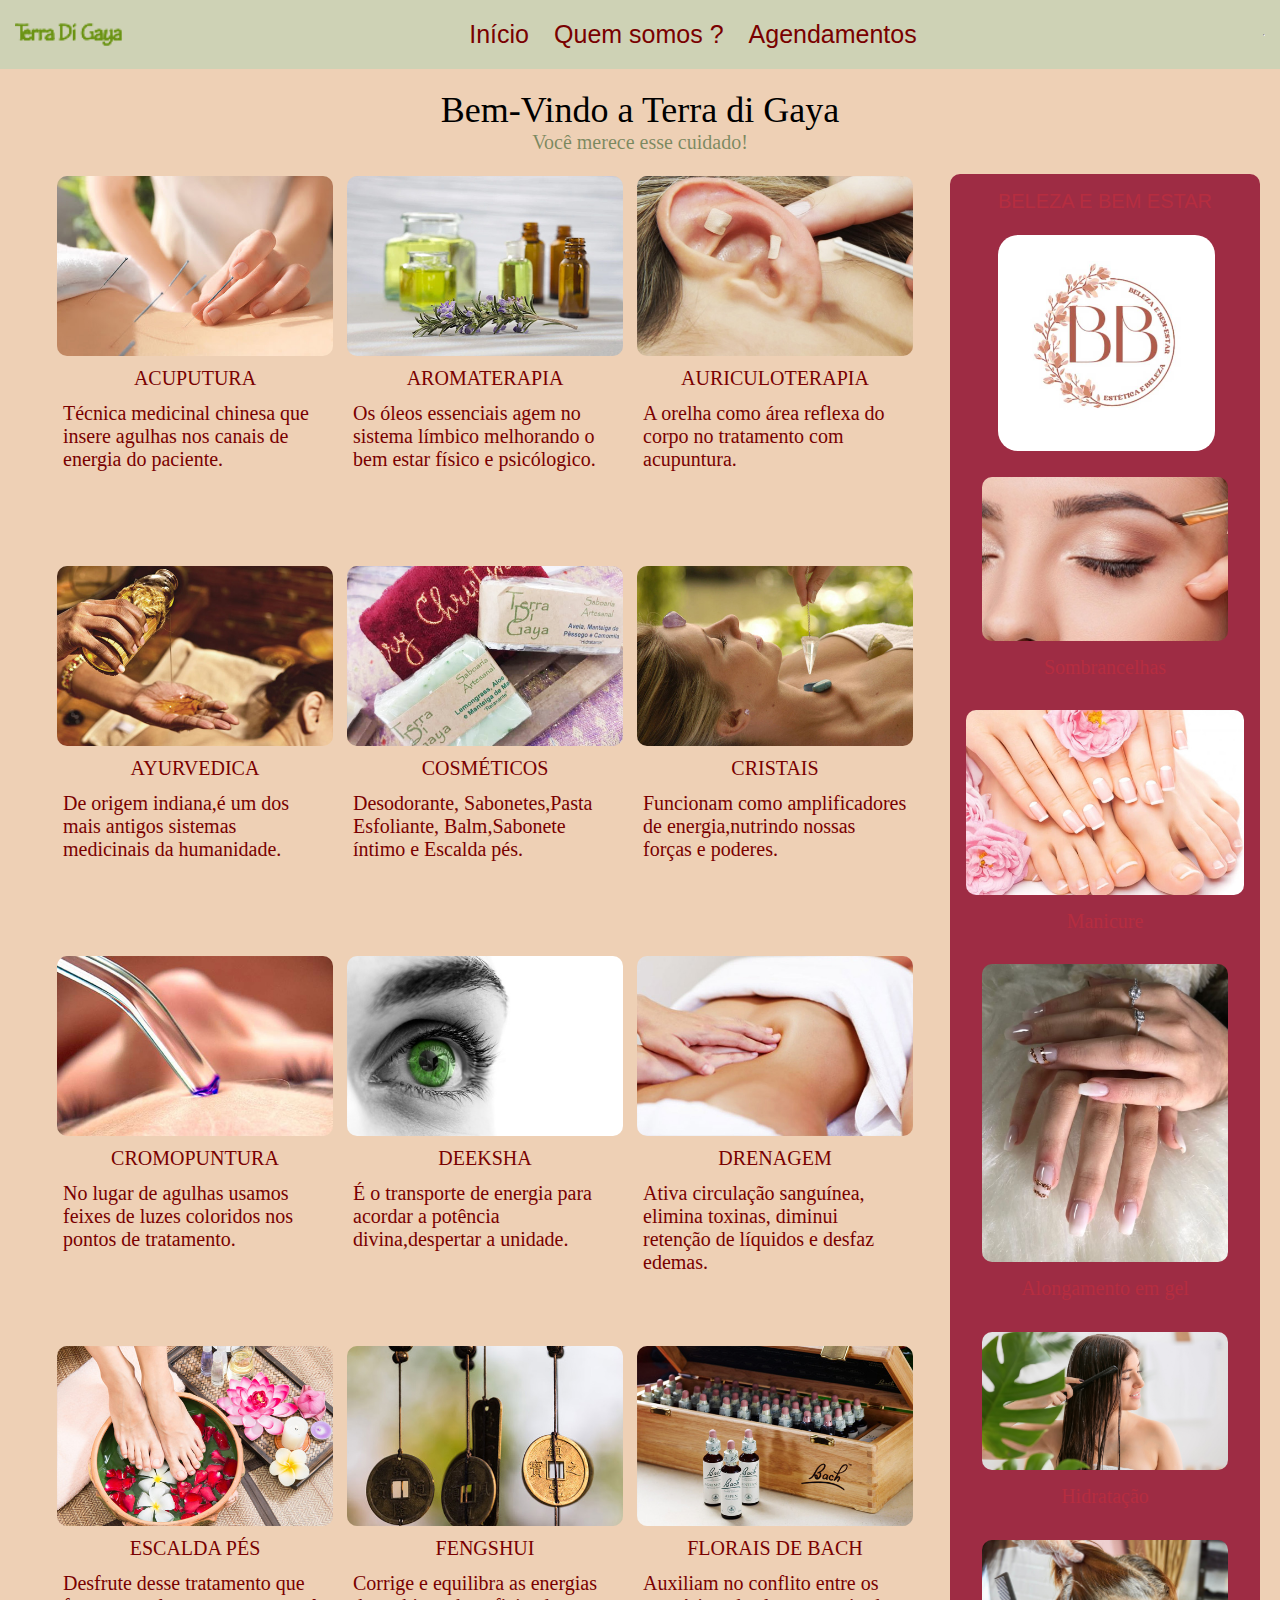
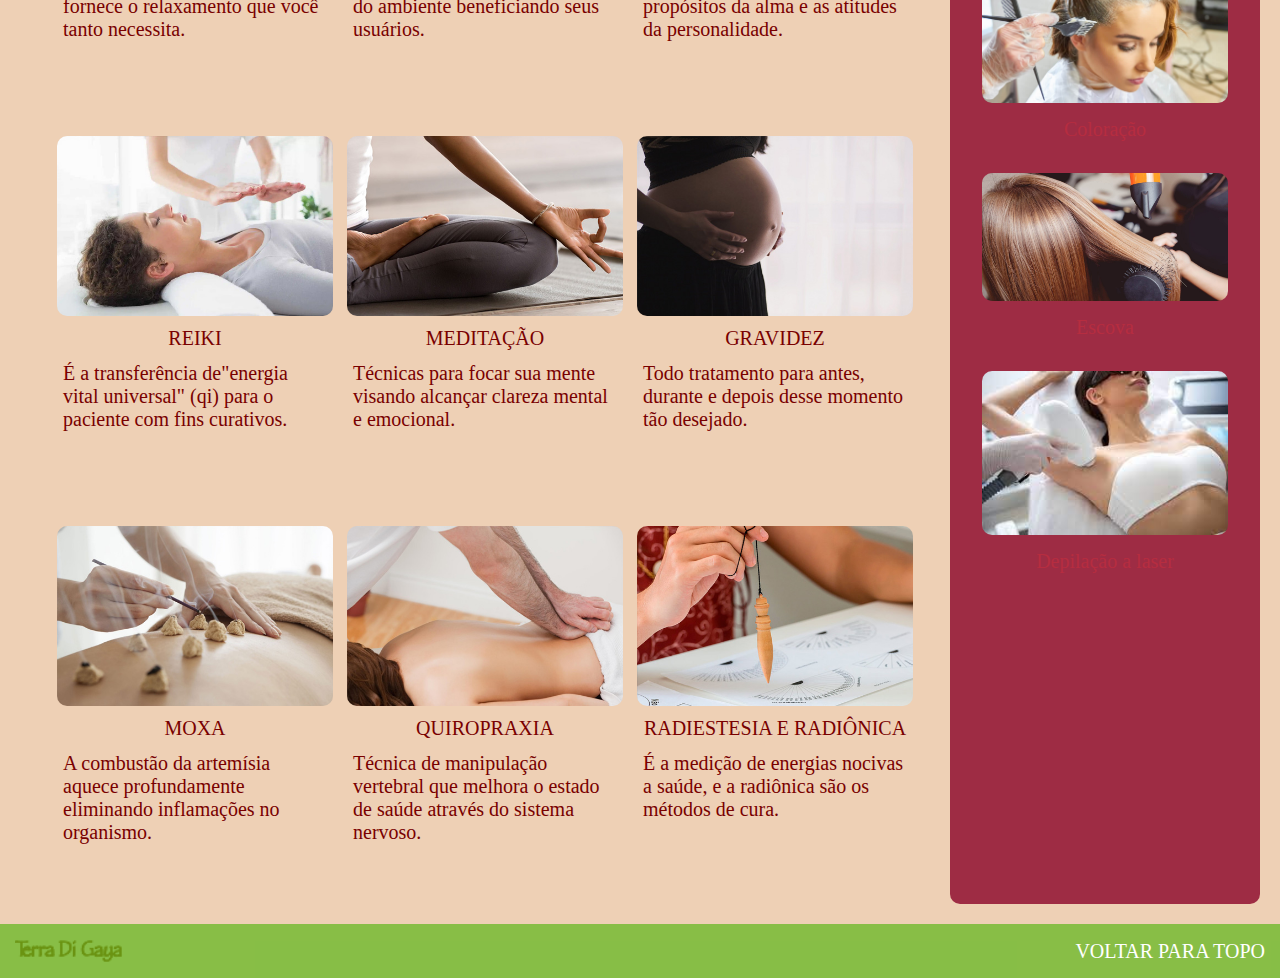
<file: index.html>
<!DOCTYPE html>
<html lang="pt-br">
  <head>
    <meta charset="UTF-8" />
    <meta http-equiv="X-UA-Compatible" content="IE=edge" />
    <meta name="viewport" content="width=device-width, initial-scale=1.0" />
    <title>TerraDeGaya</title>
    <link rel="shortcut icon" href="imagens/Buddha.ico" type="image/x-icon" />
    <link rel="stylesheet" href="style.css" />
  </head>
  <body class="body">
    <div class="contanier">
      <header class="header">
        <img src="imagens/logo.png" alt="logo-header" class="logoNavBar" />
      <nav>
        <div class="headerBtnGroup">
        <a class="a"href="index.html">Início</a>
        <a class="a"href="quemsomos.html"> Quem somos ? </a>
        <a class="a"href="contato.html">Agendamentos</a>
        </div>
      </nav>
      <hr />
    </header>
    <p class="sectionTitle" id="backToTop">Bem-Vindo a Terra di Gaya</p>
      <p class="sectionDescription">Você merece esse cuidado!</p>
      <section class="gridContanier">
        <div class="mainContent">
          <div class="categoryCard">
            <img
              src="imagens/acupuntura.jpg"
              alt="mainCardImg"
              class="mainCardImg"
            />
            <p class="mainCategoryCardTitle">ACUPUTURA</p>
            <p class="mainCategoryCardDescription">
              Técnica medicinal chinesa que insere agulhas nos canais de energia
              do paciente.
            </p>
          </div>
          <div class="categoryCard">
            <img
              src="imagens/aromaterapia.jpg"
              alt="mainCardImg"
              class="mainCardImg"
            />
            <p class="mainCategoryCardTitle">AROMATERAPIA</p>
            <p class="mainCategoryCardDescription">
              Os óleos essenciais agem no sistema límbico melhorando o bem estar
              físico e psicólogico.
            </p>
          </div>
          <div class="categoryCard">
            <img
              src="imagens/auriculoterapia.jpg"
              alt="mainCardImg"
              class="mainCardImg"
            />
            <p class="mainCategoryCardTitle">AURICULOTERAPIA</p>
            <p class="mainCategoryCardDescription">
              A orelha como área reflexa do corpo no tratamento com acupuntura.
            </p>
          </div>
          <div class="categoryCard">
            <img
              src="imagens/ayurvedica.jpg"
              alt="mainCardImg"
              class="mainCardImg"
            />
            <p class="mainCategoryCardTitle">AYURVEDICA</p>
            <p class="mainCategoryCardDescription">
              De origem indiana,é um dos mais antigos sistemas medicinais da
              humanidade.
            </p>
          </div>
          <div class="categoryCard">
            <img
              src="imagens/cosmeticos.jpg"
              alt="mainCardImg"
              class="mainCardImg"
            />
            <p class="mainCategoryCardTitle">COSMÉTICOS</p>
            <p class="mainCategoryCardDescription">
              Desodorante, Sabonetes,Pasta Esfoliante, Balm,Sabonete íntimo e
              Escalda pés.
            </p>
          </div>
          <div class="categoryCard">
            <img
              src="imagens/cristais.jpg"
              alt="mainCardImg"
              class="mainCardImg"
            />
            <p class="mainCategoryCardTitle">CRISTAIS</p>
            <p class="mainCategoryCardDescription">
              Funcionam como amplificadores de energia,nutrindo nossas forças e
              poderes.
            </p>
          </div>
          <div class="categoryCard">
            <img
              src="imagens/cromopuntura.jpg"
              alt="mainCardImg"
              class="mainCardImg"
            />
            <p class="mainCategoryCardTitle">CROMOPUNTURA</p>
            <p class="mainCategoryCardDescription">
              No lugar de agulhas usamos feixes de luzes coloridos nos pontos de
              tratamento.
            </p>
          </div>
          <div class="categoryCard">
            <img
              src="imagens/deeksha.jpg"
              alt="mainCardImg"
              class="mainCardImg"
            />
            <p class="mainCategoryCardTitle">DEEKSHA</p>
            <p class="mainCategoryCardDescription">
              É o transporte de energia para acordar a potência divina,despertar
              a unidade.
            </p>
          </div>
          <div class="categoryCard">
            <img
              src="imagens/drenagem.jpg"
              alt="mainCardImg"
              class="mainCardImg"
            />
            <p class="mainCategoryCardTitle">DRENAGEM</p>
            <p class="mainCategoryCardDescription">
              Ativa circulação sanguínea, elimina toxinas, diminui retenção de
              líquidos e desfaz edemas.
            </p>
          </div>
          <div class="categoryCard">
            <img
              src="imagens/escaldapes.jpg"
              alt="mainCardImg"
              class="mainCardImg"
            />
            <p class="mainCategoryCardTitle">ESCALDA PÉS</p>
            <p class="mainCategoryCardDescription">
              Desfrute desse tratamento que fornece o relaxamento que você tanto
              necessita.
            </p>
          </div>
          <div class="categoryCard">
            <img
              src="imagens/fengshui.jpg"
              alt="mainCardImg"
              class="mainCardImg"
            />
            <p class="mainCategoryCardTitle">FENGSHUI</p>
            <p class="mainCategoryCardDescription">
              Corrige e equilibra as energias do ambiente beneficiando seus
              usuários.
            </p>
          </div>
          <div class="categoryCard">
            <img
              src="imagens/florais.jpg"
              alt="mainCardImg"
              class="mainCardImg"
            />
            <p class="mainCategoryCardTitle">FLORAIS DE BACH</p>
            <p class="mainCategoryCardDescription">
              Auxiliam no conflito entre os propósitos da alma e as atitudes da
              personalidade.
            </p>
          </div>
          <div class="categoryCard">
            <img
              src="imagens/reiki.jpg"
              alt="mainCardImg"
              class="mainCardImg"
            />
            <p class="mainCategoryCardTitle">REIKI</p>
            <p class="mainCategoryCardDescription">
              É a transferência de"energia vital universal" (qi) para o paciente
              com fins curativos.
            </p>
          </div>
          <div class="categoryCard">
            <img
              src="imagens/meditacao.jpg"
              alt="mainCardImg"
              class="mainCardImg"
            />
            <p class="mainCategoryCardTitle">MEDITAÇÃO</p>
            <p class="mainCategoryCardDescription">
              Técnicas para focar sua mente visando alcançar clareza mental e
              emocional.
            </p>
          </div>
          <div class="categoryCard">
            <img
              src="imagens/gravidas.jpg"
              alt="mainCardImg"
              class="mainCardImg"
            />
            <p class="mainCategoryCardTitle">GRAVIDEZ</p>
            <p class="mainCategoryCardDescription">
              Todo tratamento para antes, durante e depois desse momento tão
              desejado.
            </p>
          </div>
          <div class="categoryCard">
            <img src="imagens/moxa.jpg" alt="mainCardImg" class="mainCardImg" />
            <p class="mainCategoryCardTitle">MOXA</p>
            <p class="mainCategoryCardDescription">
              A combustão da artemísia aquece profundamente eliminando
              inflamações no organismo.
            </p>
          </div>
          <div class="categoryCard">
            <img
              src="imagens/quiropraxia.jpg"
              alt="mainCardImg"
              class="mainCardImg"
            />
            <p class="mainCategoryCardTitle">QUIROPRAXIA</p>
            <p class="mainCategoryCardDescription">
              Técnica de manipulação vertebral que melhora o estado de saúde
              através do sistema nervoso.
            </p>
          </div>
          <div class="categoryCard">
            <img
              src="imagens/radiestesia.jpg"
              alt="mainCardImg"
              class="mainCardImg"
            />
            <p class="mainCategoryCardTitle">RADIESTESIA E RADIÔNICA</p>
            <p class="mainCategoryCardDescription">
              É a medição de energias nocivas a saúde, e a radiônica são os
              métodos de cura.
            </p>
          </div>
        </div>
        <div class="sidebarContent">
          <p>BELEZA E BEM ESTAR</p>
          <div class="sidebarCard">
            <div class="sidebarCard">
              <img
                src="imagens/BELEZA E BEM ESTAR.jpg"
                alt="sidebarCardImg"
                class="sidebarCardImg1"
              />
              <p class="sidebarCardTitle"></p>
            </div>
            <img
              src="imagens/sobrancelha.jpg"
              alt="sidebarCardImg"
              class="sidebarCardImg"
            />
            <p class="sidebarCardTitle">Sombrancelhas</p>
          </div class="sidebarCard">
          <div>
            <img
              src="imagens/manicure.jpg"
              alt="sidebarCardImg"
              class="sidebarCardImg"
            />
            <p class="sidebarCardTitle">Manicure</p>
          </div>
          <div class="sidebarCard">
            <img
              src="imagens/alongamento.jpg"
              alt="sidebarCardImg"
              class="sidebarCardImg"
            />
            <p class="sidebarCardTitle">Alongamento em gel</p>
          </div>
          <div class="sidebarCard">
            <img
              src="imagens/hidratação.png"
              alt="sidebarCardImg"
              class="sidebarCardImg"
            />
            <p class="sidebarCardTitle">Hidratação</p>
          </div>
          <div class="sidebarCard">
            <img
              src="imagens/tintura.jpg"
              alt="sidebarCardImg"
              class="sidebarCardImg"
            />
            <p class="sidebarCardTitle">Coloração</p>
          </div>
             <div class="sidebarCard">
            <img
              src="imagens/escova.jpg"
              alt="sidebarCardImg"
              class="sidebarCardImg"
            />
            <p class="sidebarCardTitle">Escova</p>
          </div>
          <div class="sidebarCard">
            <img
              src="imagens/DEPILAÇÃO.jpg"
              alt="sidebarCardImg"
              class="sidebarCardImg"
            />
            <p class="sidebarCardTitle">Depilação a laser</p>
          </div>
        </div>
      </section>
      <footer class="footer">
        <img src="imagens/logo.png" alt="logo-footer" class="logoFooter" />
        <a href="#backToTop" class="footerAnchor">VOLTAR PARA TOPO</a>
      </footer>
    </div>
  </body>
</html>
</file>
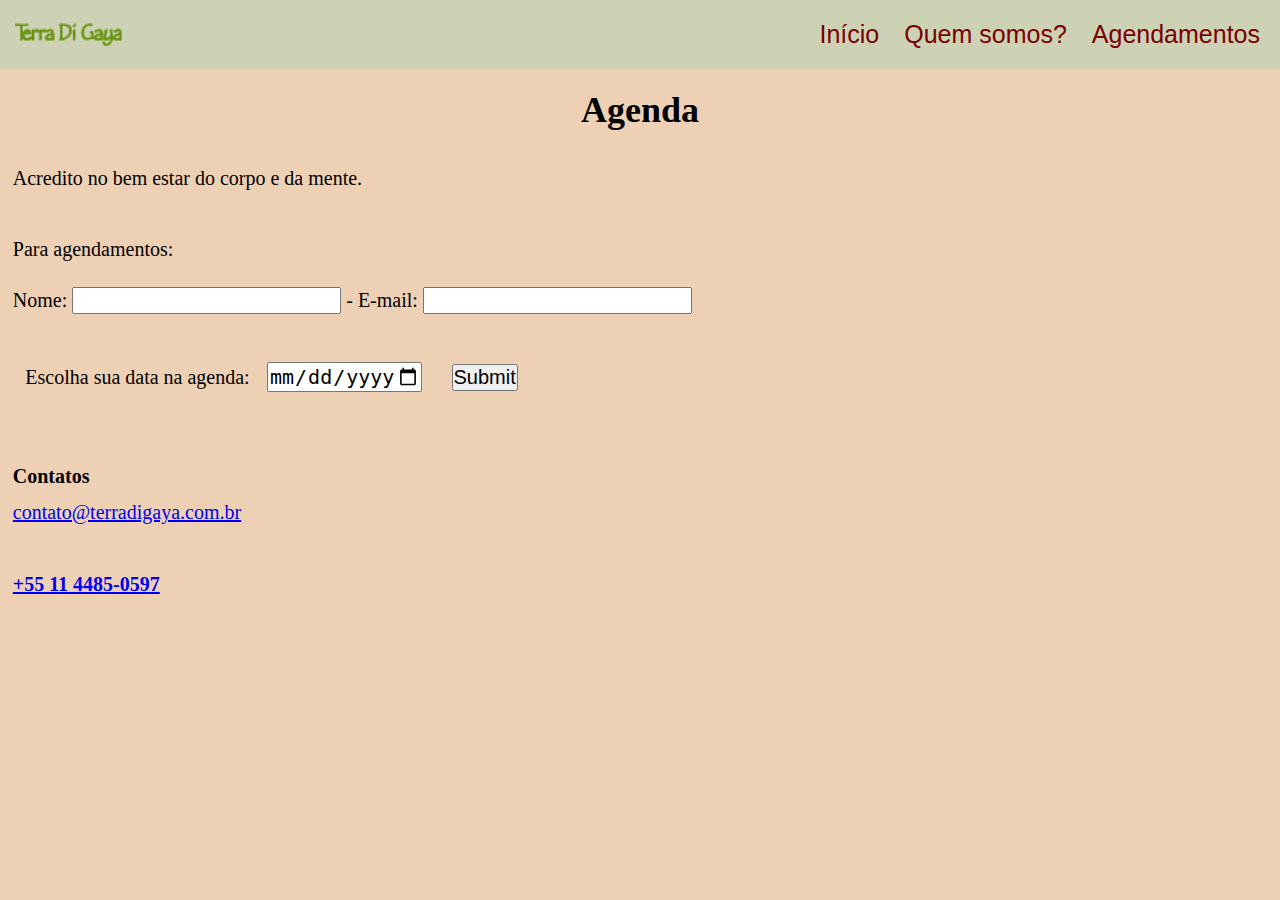
<file: contato.html>
<!DOCTYPE html>
<html lang="pt-br">
  <head>
    <meta charset="UTF-8" />
    <meta http-equiv="X-UA-Compatible" content="IE=edge" />
    <meta name="viewport" content="width=device-width, initial-scale=1.0" />
    <title>TerraDeGaya</title>
    <link rel="shortcut icon" href="imagens/Buddha.ico" type="image/x-icon" />
    <link rel="stylesheet" href="style.css" />
  </head>
  <body class="body">
    <div class="contanier">
      <header class="header">
        <img src="imagens/logo.png" alt="logo-header" class="logoNavBar" />
      <nav>
        <div class="headerBtnGroup">
        <a class="a"href="index.html">Início</a>
        <a class="a"href="quemsomos.html"> Quem somos?</a>
        <a class="a"href="contato.html">Agendamentos</a>
        </div>
      </nav>
   
    </header>
    <section>
      <h1 class="sectionTitle" id="backToTop">Agenda</h1>
      <br>
      <div>
        <p class="li" >Acredito no bem estar do corpo e da mente.</p>
      </div>
      <br>    
     
      <p class="li">Para agendamentos:</p>
        
    </section>
     <section class="li">
      <form>
        <div>
          <label for="Nome">Nome:</label>
          <input type="text" id="name" name="name" required /> -
          <label for="email">E-mail:</label>
          <input type="text" id="email" name="email" required />
        </div>
        <br />
        <div class="li">
          <label for="agenda">Escolha sua data na agenda:</label>
          <input class="li"
            type="date"
            id="agenda"
            name="agenda"
            min="2022-04-01"
            max="2022-12-20"
            required
            type="submit" 
          />
          <span class="validity"></span>
          <input class="li" type="submit" />
        </div>
      </form>
    </section>
    <br />
 
    <section>
      <h1 class="li">Contatos</h1>
      <div>
        <li class="li">
          <i class="fa fa-envelope"></i>
          <a href="mailto:contato@terradigaya.com.br" target="_blank"
            >contato@terradigaya.com.br</a
          >
        </li>
        <br />
        <li class="li">
          <a
            href="https://api.whatsapp.com/send?phone=551144850597"
            target="_blank"
            ><strong>+55 11 4485-0597</strong></a
          >
        </li>
      </div>
    </section>
  </body>
</html>
</file>
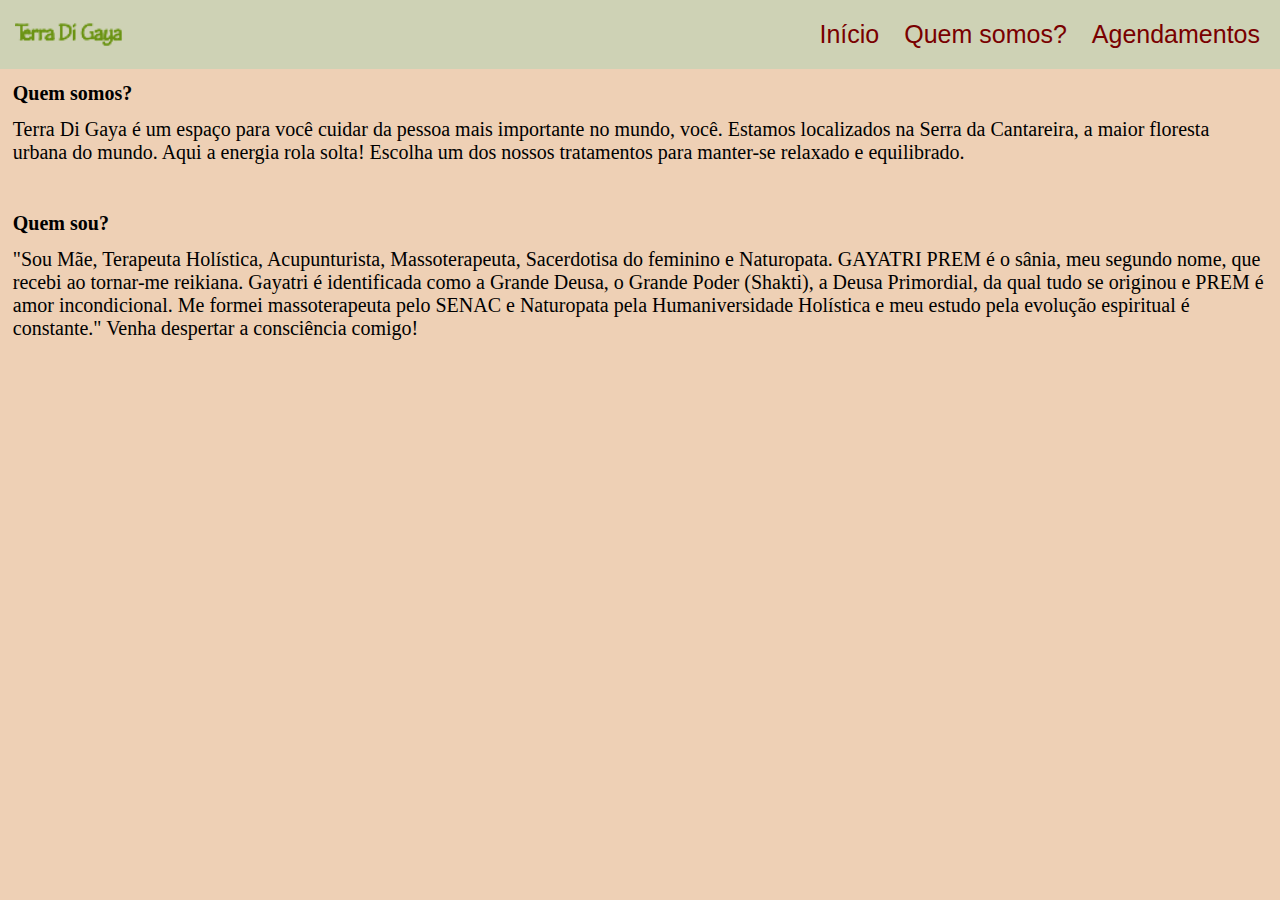
<file: quemsomos.html>
<!DOCTYPE html>
<html lang="pt-br">
  <head>
    <meta charset="UTF-8" />
    <meta http-equiv="X-UA-Compatible" content="IE=edge" />
    <meta name="viewport" content="width=device-width, initial-scale=1.0" />
    <title>TerraDeGaya</title>
    <link rel="shortcut icon" href="imagens/Buddha.ico" type="image/x-icon" />
    <link rel="stylesheet" href="style.css" />
  </head>
  <body class="body">
    <div class="contanier">
      <header class="header">
        <img src="imagens/logo.png" alt="logo-header" class="logoNavBar" />
      <nav>
        <div class="headerBtnGroup">
        <a class="a"href="index.html">Início</a>
        <a class="a"href="quemsomos.html"> Quem somos?</a>
        <a class="a"href="contato.html">Agendamentos</a>
        </div>
      </nav>
   
    </header>
    <section>
      <h1 class="li">Quem somos?</h1>
      <p class="li">
        Terra Di Gaya é um espaço para você cuidar da pessoa mais importante no mundo, você.
Estamos localizados na Serra da Cantareira, a maior floresta urbana do mundo.
Aqui a energia rola solta! Escolha um dos nossos tratamentos para manter-se relaxado e equilibrado.
      </p>
      <br>
      <h4 class="li">Quem sou?</h4>
      <p class="li">
        "Sou Mãe, Terapeuta Holística, Acupunturista, Massoterapeuta, Sacerdotisa do feminino e Naturopata. GAYATRI PREM é o sânia, meu segundo nome, que recebi ao tornar-me reikiana.
Gayatri é identificada como a Grande Deusa, o Grande Poder (Shakti), a Deusa Primordial, da qual tudo se originou e PREM é amor incondicional.
Me formei massoterapeuta pelo SENAC e Naturopata pela Humaniversidade Holística e meu estudo pela evolução espiritual é constante."

Venha despertar a consciência comigo!
      </p>
    </section>
  </body>
</html>
</file>
<file: style.css>
* {
  margin: 0;
  padding: 0;
  box-sizing: border-box;
  font-size: 20px;
}
.body {
  background-color: rgb(238, 208, 181);
}
.contanier {
  min-height: 100vh;
  display: flex;
  flex-direction: column;
}

.header {
  width: 100%;
  min-height: 40px;
  background-color: rgba(195, 211, 182, 0.75);
  display: flex;
  align-items: center;
  justify-content: space-between;
  flex-wrap: wrap;
  padding: 15px;
  gap: 8px 15px;
}
.logoNavBar {
  width: 108px;
}
.headerBtnGroup {
  display: flex;
  gap: 15px;
}
.a {
  font-family: "Gill Sans", "Gill Sans MT", Calibri, "Trebuchet MS", sans-serif;
  font-size: 25px;
  padding: 3px;
  background-color: transparent;
  border: 2px solid transparent;
  color: rgb(121, 0, 0);
  cursor: pointer;
  transition: 0.4s;
  text-decoration: none;
  align-items: center;
}
.navBtn:hover {
  border-bottom: 2px solid rgb(91, 190, 10);
}
.sectionTitle {
  font-size: 36px;
  font-family: Cambria, Cochin, Georgia, Times, "Times New Roman", serif;
  text-align: center;
  padding-top: 20px;
}
.sectionDescription {
  text-align: center;
  color: rgba(20, 75, 20, 0.533);
}
.gridContanier {
  display: grid;
  grid-template-columns: 3fr 1fr;
  grid-template-areas: "mainContent sideBarContent";
  padding: 20px;
  flex: 1 0 auto;
}

.mainContent {
  display: flex;
  flex-wrap: wrap;
  justify-content: center;
  gap: 10px;
  grid-area: mainContent;
}
.categoryCard {
  width: 280px;
  height: 380px;
  border: 2px solid transparent;
  border-radius: 10px;
  transition: 0.5s;
  cursor: pointer;
}
.mainCardImg {
  width: 100%;
  height: 180px;
  border-radius: 10px;
}
.categoryCard:hover {
  border-color: green;
}
.mainCategoryCardTitle {
  font-family: Cambria, Cochin, Georgia, Times, "Times New Roman", serif;
  padding: 6px;
  text-align: center;
  color: rgb(121, 0, 0);
}
.mainCategoryCardDescription {
  padding: 6px;
  color: rgb(121, 0, 0);
}
.sidebarContent {
  font-family: "Gill Sans", "Gill Sans MT", Calibri, "Trebuchet MS", sans-serif;
  background-color: #9e2c44;
  color: rgb(182, 45, 64);
  padding: 16px;
  display: flex;
  flex-direction: column;
  align-items: center;
  border-radius: 10px;
  min-width: 300px;
  gap: 20px;
}
.sidebarCard {
  width: 89%;
  border: 1px solid transparent;
  border-radius: 10px;
  transition: 0.5s;
  cursor: pointer;
}
.sidebarCardTitle {
  font-family: cursive;
  text-align: center;
  padding: 10px;
}
.sidebarCardImg {
  width: 100%;
  border-radius: 10px;
}
.sidebarCardImg1 {
  width: 100%;
  margin-left: 15px;
  align-items: center;
  border-radius: 20px;
}
.sidebarCard:hover {
  border: transparent;
}
.footer {
  width: 100%;
  min-height: 40px;
  background-color: rgba(101, 184, 33, 0.75);
  display: flex;
  flex-wrap: wrap;
  align-items: center;
  justify-content: space-between;
  padding: 15px;
  gap: 15px;
}
.logoFooter {
  width: 108px;
}
.footerAnchor {
  color: white;
  text-decoration: none;
}
@media (max-width: 630px) {
  .gridContanier {
    grid-template-areas:
      "mainContent"
      "sidebarContent";
    display: flex;
    flex-direction: column;
    align-items: center;
    gap: 10px;
  }
  .sidebarContent {
    min-width: auto;
  }
  .footerAnchor {
    font-size: 19px;
  }
}
@media (max-width: 463px) {
  .header {
    justify-content: center;
  }
  .footer {
    justify-content: center;
  }
}

.li {
  align-items: center;
  margin: 1%;
}
</file>
